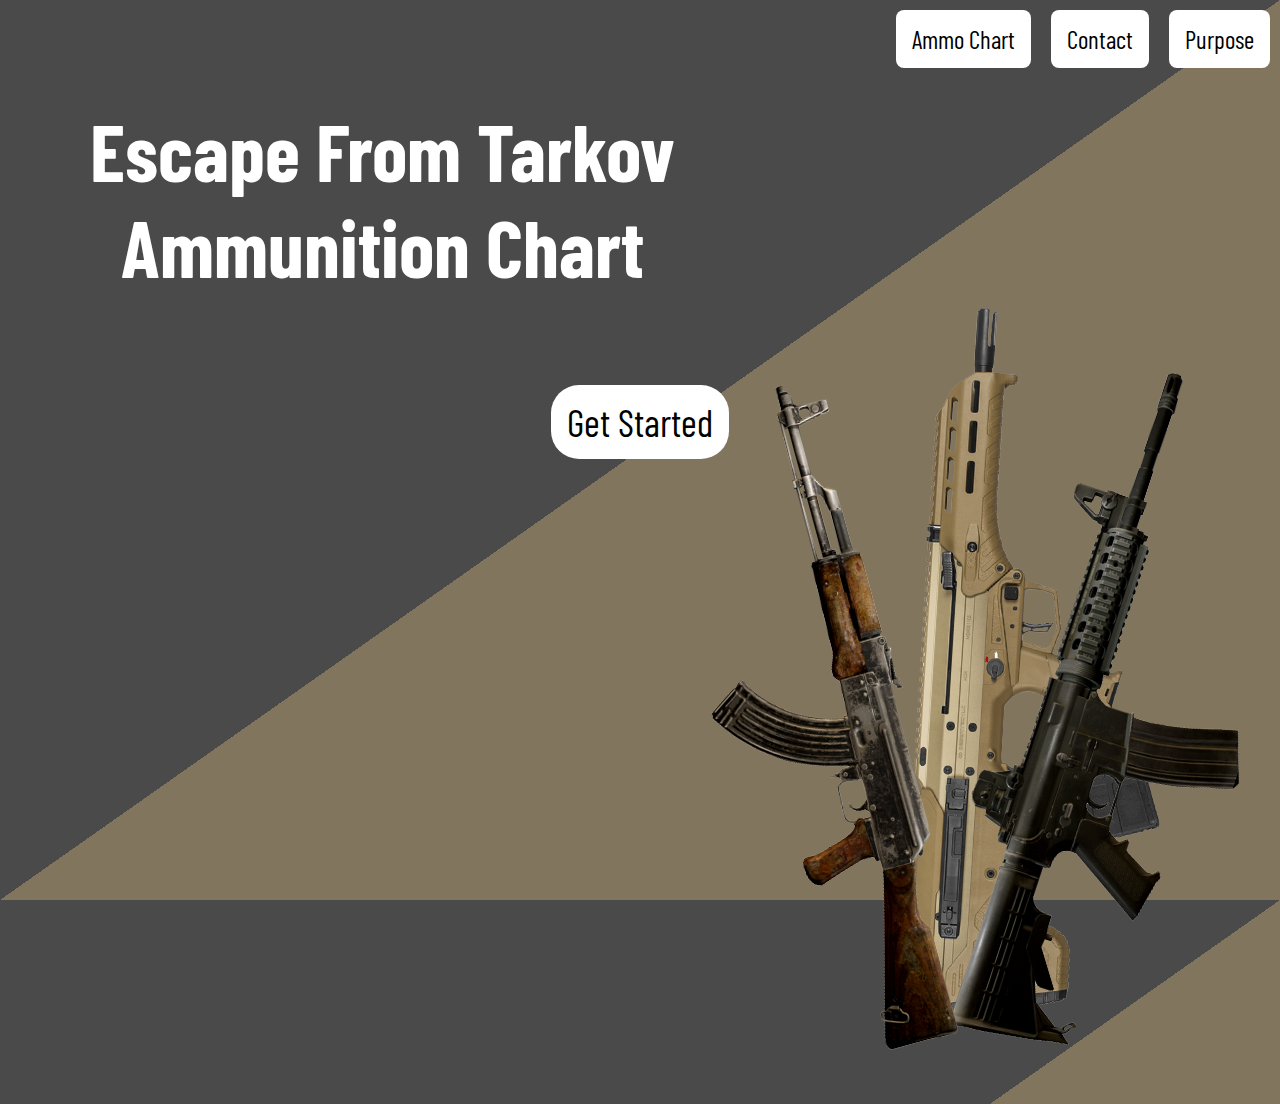
<file: index.html>
<!DOCTYPE html>
<html>
    <title>Tarkov Ammo Chart Home</title>
    <head>
        <!-- importing my css file-->
       <link rel="stylesheet" href="styles.css">

        <!--navbar-->

        <div class="topnav">
            <a class="active" href="purpose.html">Purpose</a>
            <a class="active" href="contact.html">Contact</a>
            <a class="active" href="ammohub.html">Ammo Chart</a>
        </div>

        <!--font barlow condensed, this is where my custom google font is imported.-->

        <link rel="preconnect" href="https://fonts.googleapis.com">
        <link rel="preconnect" href="https://fonts.gstatic.com" crossorigin>
        <link href="https://fonts.googleapis.com/css2?family=Barlow+Condensed:wght@500&family=Ubuntu:wght@300;500&display=swap" rel="stylesheet">
        <style>
            body {
                overflow-y: hidden;
            }
        </style>
    </head>
    <body>

        <!--Heading-->
        <div class="index-heading-div">
            <h1 class="index-heading">Escape From Tarkov Ammunition Chart</h1>
        </div> 

        <!--Get started button-->
        <div class="indexbuttondiv">
            <a class="indexbutton" href="ammohub.html">Get Started</a>
        </div>
        <!-- animated image in bottom right-->
        <div class="index-image">
            <image src="images/all-guns.png" alt="AKM, MDR, and M4A1 pop up from the bottom of the screen"></image>
        </div>
    
    </body>
</html>
</file>
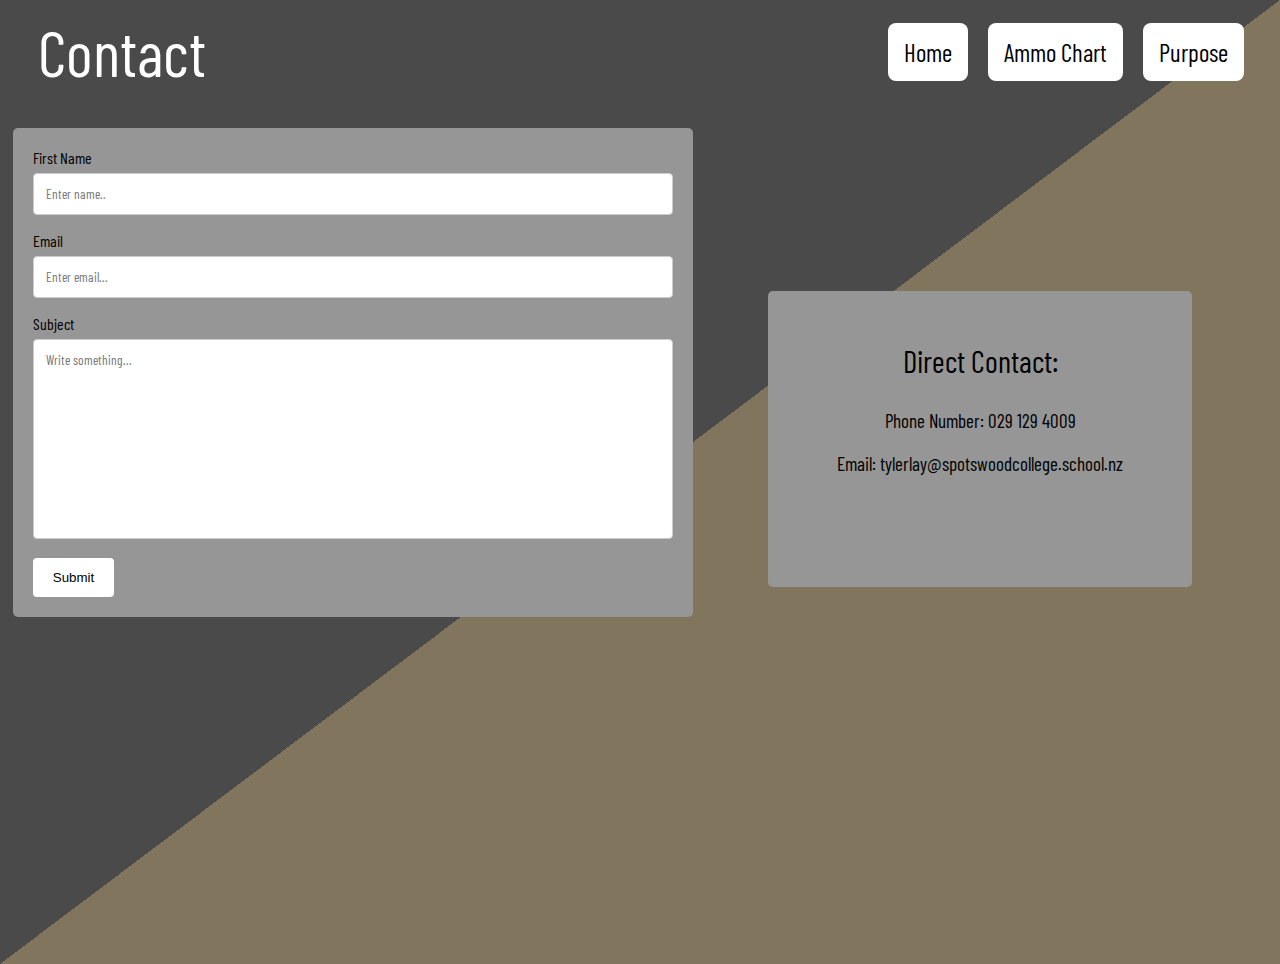
<file: contact.html>
<!DOCTYPE html>
<html>
  <title>Contact Page</title>
    <head>
         <!-- importing my css file-->
       <link rel="stylesheet" href="styles.css">

       <!--font barlow condensed, this is where my custom google font is imported.-->

       <link rel="preconnect" href="https://fonts.googleapis.com">
       <link rel="preconnect" href="https://fonts.gstatic.com" crossorigin>
       <link href="https://fonts.googleapis.com/css2?family=Barlow+Condensed:wght@500&family=Ubuntu:wght@300;500&display=swap" rel="stylesheet">

        <!--navbar-->

      <div class="topnav-alt">
          <a class="active" href="purpose.html">Purpose</a>
          <a class="active" href="ammohub.html">Ammo Chart</a>
          <a class="active" href="index.html">Home</a>
      </div>

      <!-- for the contact form -->

      <meta name="viewport" content="width=device-width, initial-scale=1">

      <!-- Remove unneeded scrollbar -->

      <style>body {overflow-y: hidden; }</style>

    </head>

    <body>

        <!-- main heading -->

        <p class="contact-heading">Contact</p>

        <!-- Contact form -->
     <div class="formdiv">
        <form action="mailto:tylerlay@spotswoodcollege.school.nz" method="post" enctype="text/plain">
            <label for="fname">First Name</label>
            <input type="text" id="fname" name="firstname" placeholder="Enter name..">

            <label for="lname">Email</label>
            <input type="text" id="lname" name="lastname" placeholder="Enter email...">

            <label for="subject">Subject</label>
            <textarea id="subject" name="subject" placeholder="Write something..." style="height:200px"></textarea>

            <input type="submit" value="Submit">
          </form>
        </div>
    
        <!-- iframe -->

        <div class="direct-iframe-div">
            <iframe src="directcontact.html" class="direct-iframe"></iframe>
        </div>

    </body>
</html>
</file>
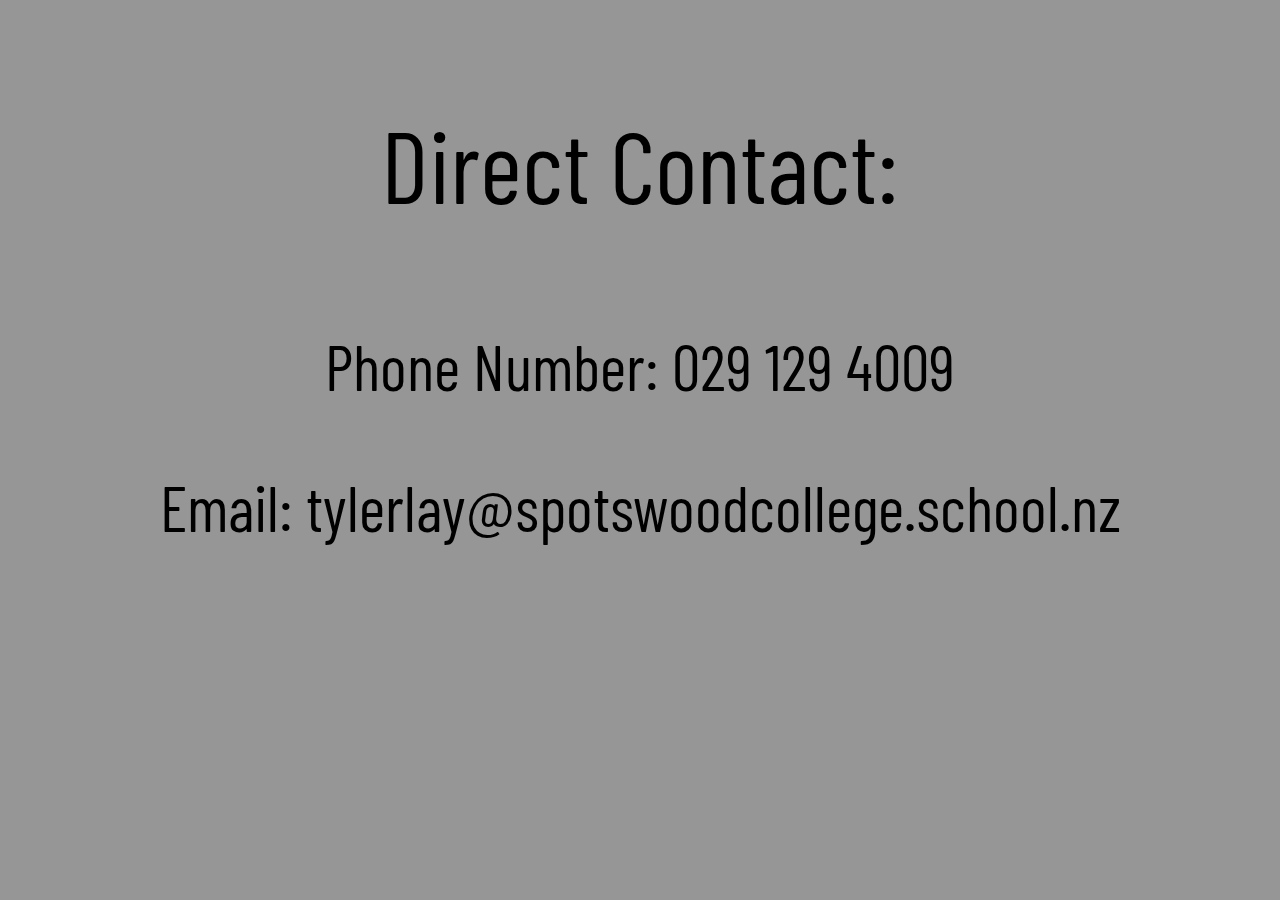
<file: directcontact.html>
<!DOCTYPE html>
    <html>
        <title>Direct Contact</title>
        <head>
               <!-- importing my css file-->
       <link rel="stylesheet" href="sheetstyles.css">

       <!--font barlow condensed, this is where my custom google font is imported.-->

       <link rel="preconnect" href="https://fonts.googleapis.com">
       <link rel="preconnect" href="https://fonts.gstatic.com" crossorigin>
       <link href="https://fonts.googleapis.com/css2?family=Barlow+Condensed:wght@500&family=Ubuntu:wght@300;500&display=swap" rel="stylesheet">

            <!-- alternative background-->

            <style>

                body {
                    background-color: #969696;
                    overflow-y: hidden;
                }

            </style>

        </head>
        <body>

            <!-- title -->

            <p class="contact-heading2">Direct Contact:</p>

            <!--info-->

            <p class="contact-directtext">Phone Number: 029 129 4009</p>
            <p class="contact-directemail">Email: tylerlay@spotswoodcollege.school.nz</p>

        </body>
    </html>
</file>
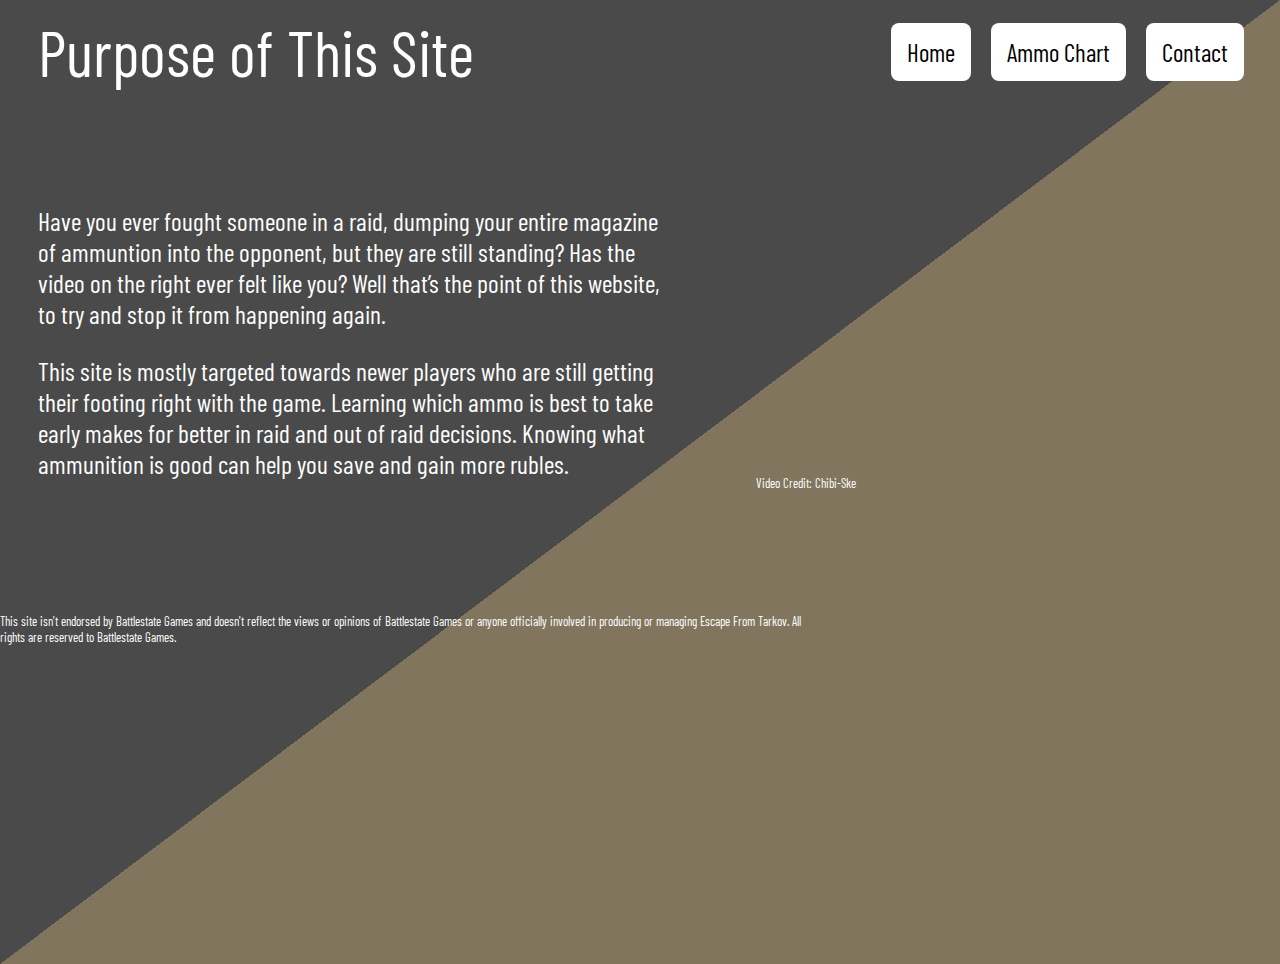
<file: purpose.html>
<!DOCTYPE html>
<html>
    <title>Purpose</title>
    <head>

        <!-- importing my css file-->
       <link rel="stylesheet" href="styles.css">

         <!--font barlow condensed, this is where my custom google font is imported.-->

         <link rel="preconnect" href="https://fonts.googleapis.com">
         <link rel="preconnect" href="https://fonts.gstatic.com" crossorigin>
         <link href="https://fonts.googleapis.com/css2?family=Barlow+Condensed:wght@500&family=Ubuntu:wght@300;500&display=swap" rel="stylesheet">

          <!--navbar-->

        <div class="topnav-alt">
            <a class="active" href="contact.html">Contact</a>
            <a class="active" href="ammohub.html">Ammo Chart</a>
            <a class="active" href="index.html">Home</a>
        </div>

        <style> body {overflow-y: hidden;}</style>

    </head>
    <body>
        <!--Title-->

        <p class="purpose-title">Purpose of This Site</p>

    <!--Body text-->

        <p class="purpose-text">Have you ever fought someone in a raid, dumping your
            entire magazine of ammuntion into the opponent, but
            they are still standing? Has the video on the right ever 
            felt like you? Well that’s the point of this
            website, to try and stop it from happening again.</p>
        <p class="purpose-text">
            This site is mostly targeted towards newer players
            who are still getting their footing right with the
            game. Learning which ammo is best to take early
            makes for better in raid and out of raid
            decisions. Knowing what ammunition is good can
            help you save and gain more rubles. </p>

            <!--youtube iframe on side-->
            <iframe class="youtubeiframe" src="https://www.youtube.com/embed/OjnpPJFqgQw" title="YouTube video player" frameborder="0" 
            allow="accelerometer; autoplay; clipboard-write; encrypted-media; gyroscope; picture-in-picture" allowfullscreen></iframe>
        
            <!-- disclaimer -->
        <p class="disclaimer">This site isn't endorsed by Battlestate Games and doesn't reflect the views or opinions of Battlestate Games or anyone officially involved in producing or managing Escape From Tarkov. All rights are reserved to Battlestate Games.</p>
            <!-- video credit -->
        <p class="videocredit">Video Credit: Chibi-Ske</p>
    </body>
</html>
</file>
<file: styles.css>
/*navbar*/

  /* text in navbar */
  .topnav a {
    float: right;
    color: #f2f2f2;
    text-align: center;
    padding: 14px 16px;
    margin: 10px;
    text-decoration: none;
    font-size: 25px;
    font-family: 'Barlow Condensed', sans-serif;
  }
  
  /* hover navbar colour */
  .topnav a:hover {
    filter:invert(100%)
  }
  
  /* stock colour navbar*/
  .topnav a.active {
    background-color: #ffffff;
    color: rgb(0, 0, 0);
    border-radius: 8px;
  }

/* ALTERNATIVE NAV BAR */

  /* text in navbar */
  .topnav-alt a {
    float: right;
    color: #f2f2f2;
    text-align: center;
    padding: 14px 16px;
    margin: 10px;
    text-decoration: none;
    font-size: 25px;
    font-family: 'Barlow Condensed', sans-serif;
    position: relative;
    top: -4vw;
    right: 2vw;
  }
  
  /* hover navbar colour */
  .topnav-alt a:hover {
    filter:invert(100%)
  }
  
  /* stock colour navbar*/
  .topnav-alt a.active {
    background-color: #ffffff;
    color: rgb(0, 0, 0);
    border-radius: 8px;
  }


  /* background colour/gradient */

  body {
    height: 100vh;
    width: 100vw;
    margin: 0;
    padding: 0;
    background: linear-gradient(to right bottom, #4a4a4a 50%, #82755e 50%);
    overflow-y: scroll;
    overflow-x: hidden;   
}

/* link no styles */

a:link {
  text-decoration: none;
}


/* Index classes */

.index-heading {
    font-size: 5rem;  
    color: white;
    font-family: 'Barlow Condensed', sans-serif;
    position: relative;
    margin-top: 8vw;
    margin-left: 5vw;
    text-align: center;
}

.index-heading-div {
  width: 43.75rem;
  overflow: auto;
  overflow-wrap: normal;
}

.indexbutton {
  font-size: 3vw;
  font-family:'Barlow Condensed', sans-serif;
  color: black;
  background-color: white;
  border-radius: 28px;
  padding: 14px 16px;
}

.indexbutton:hover {
  filter: invert(100%);
}

.indexbuttondiv {
  margin:auto;
  text-align: center;
  margin-top: 4vw;
}

.index-image {
  position:absolute;
  right: 2vw;
  top: 22vw;
  animation-name: gunsimage;
  animation-duration: 2s;
}
/* animation */

@keyframes gunsimage {
  from  {top: 30vw;}
  to {top: 22vw;}
}

/* responsiveness*/

@media (max-width: 1024px) {
  .index-image
  {
    display: none;
  }
}


/* Iframe AmmoHub.html */

.ammohub-iframe {
  width: 80vw;
  height: 30vw;
  overflow: scroll;
}

.iframe-div {
  position:relative;
  display: flex;
  justify-content: center;
  top: 4vw;
}

/* title ammohub */

.ammohubp {
  font-size: 5vw;
  font-family: 'Barlow Condensed', sans-serif;
  text-align: center;
  color: white;
}

/* replacement nav bar */

/* home button on ammohub.html */

.home-button {
  font-size: 2vw;
  font-family:'Barlow Condensed', sans-serif;
  color: black;
  background-color: white;
  border-radius: 1vw;
  padding: 14px 16px;
  position: absolute;
  top: 1vw;
  right: 19vw;
}

/* change colour on hover */

.home-button:hover {
  filter: invert(100%);
}

/* contact button on ammohub.html */

.contact-button {
  font-size: 2vw;
  font-family:'Barlow Condensed', sans-serif;
  color: black;
  background-color: white;
  border-radius: 1vw;
  padding: 14px 16px;
  position: absolute;
  top: 1vw;
  right: 10vw;
}

/* change colour on hover */
.contact-button:hover {
  filter: invert(100%);
}

/* about me button on ammohub.html */

.aboutme-button {
  font-size: 2vw;
  font-family:'Barlow Condensed', sans-serif;
  color: black;
  background-color: white;
  border-radius: 1vw;
  padding: 14px 16px;
  position: absolute;
  top: 1vw;
  right: 1vw;

}

/* change colour on hover */

.aboutme-button:hover {
  filter: invert(100%);
}



/* purpose.html */

/* purpose.html title */
p.purpose-title {
  font-size: 5vw;
  font-family: 'Barlow Condensed', sans-serif;
  position: relative;
  color: white;
  left: 3vw;  
  width: 35vw;
  top: -4vw;
}

/* purpose.html body text */

p.purpose-text {
  font-size: 2vw;
  font-family: 'Barlow Condensed', sans-serif;
  position: relative;
  color: white;
  left: 3vw;
  width: 50vw;
}

/* disclaimer text */

.disclaimer {
  font-size: 1vw;
  font-family: 'Barlow Condensed', sans-serif;
  position: relative;
  color: white;
  
  top: 8.5vw;
  width: 64vw;
}

/* video credit text */

.videocredit {
  font-size: 1vw;
  font-family: 'Barlow Condensed', sans-serif;
  position: relative;
  color: white;
  text-align: center;
  float: right;
  left: 13vw;
  top: -23vw;
  width: 100vw;
}

/* youtube video iframe */

.youtubeiframe {
  position: relative;
  float: right;
  right: 6vw;
  top: -22vw;
  height: 19.7vw;
  width: 35vw;

}

/* contact page */

/*contact page heading */
.contact-heading {
  font-size: 5vw;
  font-family: 'Barlow Condensed', sans-serif;
  position: relative;
  color: white;
  width: 35vw;
  left: 3vw;  
  top: -4vw;
}

/* contact form div */
.formdiv {
  border-radius: 5px;
  background-color: #969696;
  font-family: 'Barlow Condensed', sans-serif;
  padding: 20px;
  position: relative;
  top: -6vw;
  width: 50vw;
  left: 1vw;
}

/* input for form/formatting */
input[type=text], select, textarea {
  width: 100%;
  padding: 12px;
  border: 1px solid #ccc;
  border-radius: 4px;
  box-sizing: border-box;
  margin-top: 6px;
  margin-bottom: 16px;
  resize: vertical;
  font-family: 'Barlow Condensed', sans-serif;
  resize: none;
}

/* button styling */

input[type=submit] {
  background-color: white;
  color: black;
  padding: 12px 20px;
  border: none;
  border-radius: 4px;
  cursor: pointer;
}

/* button hover */

input[type=submit]:hover {
  filter:invert(100);
}

/* contact iframe div */

.direct-iframe-div {
  border-radius: 5px;
  background-color: #969696;
  font-family: 'Barlow Condensed', sans-serif;
  padding: 20px;
  position: relative;
  top: -31.5vw;
  width: 30vw;
  height: 20vw;
  left: 60vw;
}

/* contact iframe */

.direct-iframe {
  height: 20vw;
  width: 30vw;
  position: relative;
  border-radius: 4px;
  border: black;
}
</file>
<file: sheetstyles.css>
body {
    background-color: #969696;
    overflow-x: hidden;
}

#myInput {
    background-image: url('/css/searchicon.png'); /*search icon to input */
    background-position: 10px 12px; 
    background-repeat: no-repeat; 
    width: 100%; 
    font-size: 16px;
    padding: 12px 20px 12px 40px;
    border: 1px solid #ddd; 
    margin-bottom: 12px; 
  }
  
  #myTable {
    border-collapse: collapse; 
    width: 100%;
    border: 1px solid #ddd;
    font-size: 18px; 
  }
  
  #myTable th, #myTable td {
    text-align: left; 
    padding: 12px; 
  }
  
  #myTable tr {
    /* bottom border*/
    border-bottom: 1px solid #ddd;
  }
  
  #myTable tr.header, #myTable tr:hover {
    /* Adds grey bg */
    background-color: #f1f1f1;
  }

p {
    font-family: 'Barlow Condensed', sans-serif;
}

th {
    font-family:'Barlow Condensed', sans-serif;
    background-color:#E4E4E4;
}

td {
  font-family:'Barlow Condensed', sans-serif;
  background-color:#C3C3C3;
}

/* direct contact classes*/


/* direct contact heading */

.contact-heading2 {
  font-size: 8vw;
  font-family: 'Barlow Condensed', sans-serif;
  position: relative;
  color: black;
  text-align: center;
}

/* direct contact PN */

.contact-directtext {
  font-size: 5vw;
  font-family: 'Barlow Condensed', sans-serif;
  position: relative;
  color: black;
  text-align: center;
}

/* direct contact email */

.contact-directemail {
  font-size: 5vw;
  font-family: 'Barlow Condensed', sans-serif;
  position: relative;
  color: black;
  text-align: center;
}
</file>
